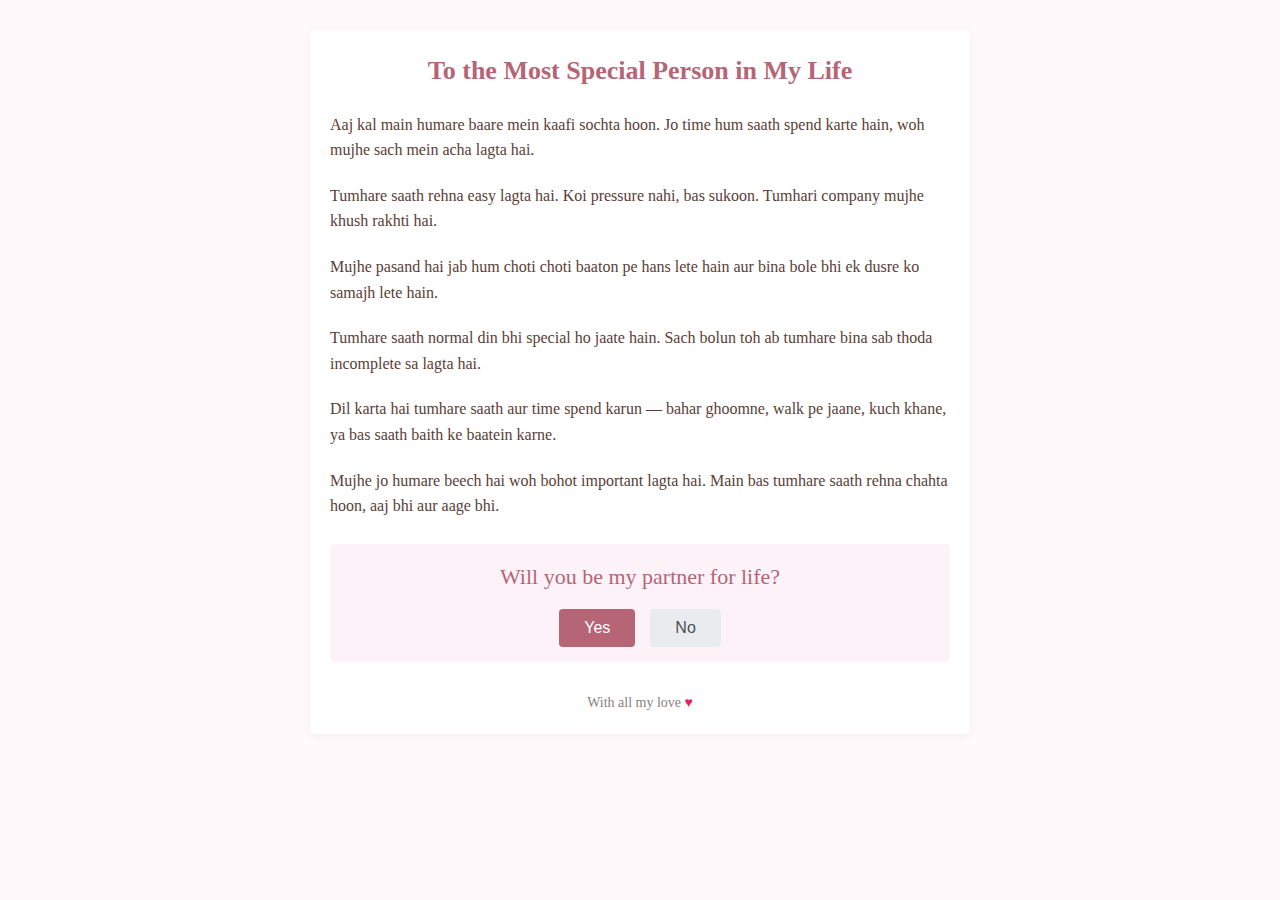
<file: index.html>
<!doctype html>
<html lang="en">
  <head>
    <meta charset="UTF-8" />
    <meta name="viewport" content="width=device-width, initial-scale=1.0" />
    <title>Only For You</title>
    <link rel="stylesheet" href="index.css" />
    <link rel="icon" type="image/png" href="logo.png" />
  </head>

  <body>
    <div class="letter">
      <h1>To the Most Special Person in My Life</h1>
<div class="message">
  Aaj kal main humare baare mein kaafi sochta hoon. Jo time hum saath spend
  karte hain, woh mujhe sach mein acha lagta hai.
</div>

<div class="message">
  Tumhare saath rehna easy lagta hai. Koi pressure nahi, bas sukoon.
  Tumhari company mujhe khush rakhti hai.
</div>

<div class="message">
  Mujhe pasand hai jab hum choti choti baaton pe hans lete hain
  aur bina bole bhi ek dusre ko samajh lete hain.
</div>

<div class="message">
  Tumhare saath normal din bhi special ho jaate hain.
  Sach bolun toh ab tumhare bina sab thoda incomplete sa lagta hai.
</div>

<div class="message">
  Dil karta hai tumhare saath aur time spend karun —
  bahar ghoomne, walk pe jaane, kuch khane,
  ya bas saath baith ke baatein karne.
</div>

<div class="message">
  Mujhe jo humare beech hai woh bohot important lagta hai.
  Main bas tumhare saath rehna chahta hoon, aaj bhi aur aage bhi.
</div>


      <div class="proposal-box">
        <div class="question">Will you be my partner for life?</div>

        <form action="https://formspree.io/f/mreznqnk" method="post" id="reply">
          <input type="hidden" name="answer" id="answer" />

          <div class="buttons">
            <button type="button" class="yes-btn">Yes</button>
            <button type="button" class="no-btn">No</button>
          </div>
        </form>
        <button class="select_date">Select day fo the date</button>
        <div id="successMsg">Message sent successfully</div>
      </div>

      <div class="footer">With all my love <span class="heart">♥</span></div>
    </div>
    <script src="index.js"></script>
  </body>
</html>
</file>
<file: index.css>
* {
    margin: 0;
    padding: 0;
    box-sizing: border-box;
}

body {
    background-color: #fff9fb;
    color: #5a3e36;
    font-family: 'Georgia', serif;
    line-height: 1.6;
    padding: 20px;
    max-width: 700px;
    margin: 0 auto;
}

.letter {
    background: white;
    padding: 20px;
    /* padding-top: 10px; */
    border-radius: 5px;
    box-shadow: 0 2px 10px rgba(0, 0, 0, 0.05);
    position: relative;
    margin-top: 10px;
}

h1 {
    text-align: center;
    color: #b56576;
    margin-bottom: 20px;
    font-size: 26px;
}

.message {
    margin: 20px 0;
    font-size: 16px;
}

.proposal-box {
    text-align: center;
    margin: 25px 0;
    padding: 15px;
    background: #fdf2f8;
    border-radius: 5px;
}

.question {
    font-size: 22px;
    color: #b56576;
    margin-bottom: 15px;
}

.buttons {
    display: flex;
    justify-content: center;
    gap: 15px;
    margin-top: 10px;
}

button {
    padding: 10px 25px;
    border: none;
    border-radius: 4px;
    cursor: pointer;
    font-size: 16px;
    transition: all 0.3s;
}

.yes-btn {
    background: #b56576;
    color: white;
}

.no-btn {
    background: #e9ecef;
    color: #495057;
}

.yes-btn:hover {
    background: #9d4c5f;
}

.no-btn:hover {
    background: #dee2e6;
}

.footer {
    text-align: center;
    margin-top: 30px;
    font-size: 14px;
    color: #8a817c;
}

.heart {
    color: #e91e63;
}


.letter {
    animation: fadeIn 1.5s ease-in;
}

.message:nth-child(2) {
    animation: fadeIn 2s ease-in;
}

.message:nth-child(3) {
    animation: fadeIn 2.5s ease-in;
}

.proposal-box {
    animation: fadeIn 3s ease-in;
}


#successMsg {
    display: none;
    margin-top: 10px;
    color: #2d6a4f;
    font-size: 14px;
}

#successMsg.show {
    display: block;
}


.select_date {
    display: none;
    background: pink;
    font-size: 14px;
    margin: 20px auto;
    text-align: center;
}
</file>
